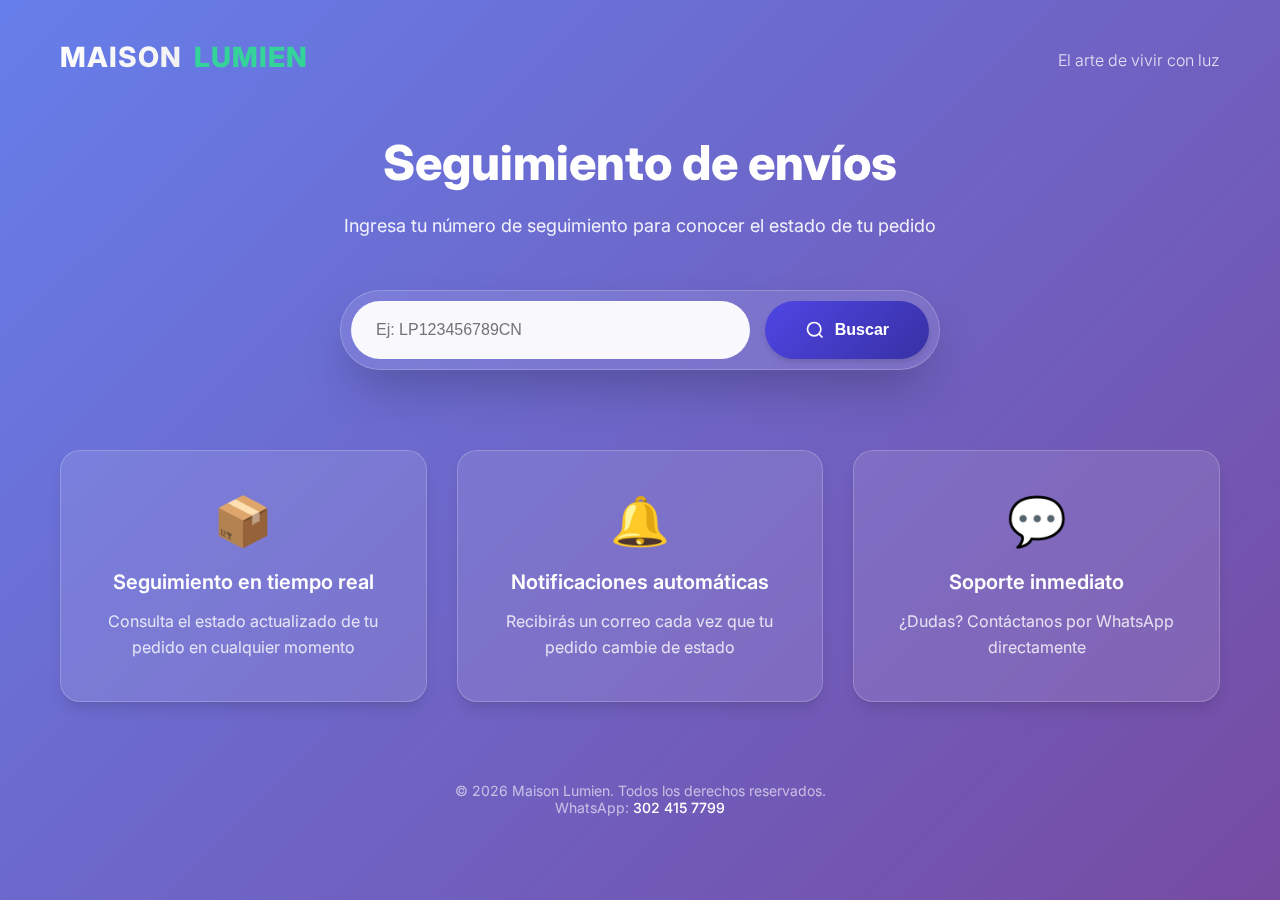
<file: index.html>
<!DOCTYPE html>
<html lang="es">
<head>
    <meta charset="UTF-8">
    <meta name="viewport" content="width=device-width, initial-scale=1.0">
    <title>Maison Lumien - Seguimiento Premium</title>
    <link rel="stylesheet" href="style.css">
    <link href="https://fonts.googleapis.com/css2?family=Inter:wght@300;400;500;600;700;800&display=swap" rel="stylesheet">
</head>
<body>
    <!-- Fondo con gradiente -->
    <div class="bg-gradient"></div>
    
    <!-- Contenedor principal -->
    <div class="container">
        <!-- Logo y título -->
        <div class="header">
            <div class="logo">
                <span class="logo-main">MAISON</span>
                <span class="logo-secondary">LUMIEN</span>
            </div>
            <p class="tagline">El arte de vivir con luz</p>
        </div>
        
        <!-- Hero section -->
        <div class="hero">
            <h1 class="hero-title">Seguimiento de envíos</h1>
            <p class="hero-subtitle">Ingresa tu número de seguimiento para conocer el estado de tu pedido</p>
        </div>
        
        <!-- Formulario de búsqueda -->
        <div class="search-container">
            <div class="search-wrapper">
                <input type="text" class="search-input" id="trackingInput" placeholder="Ej: LP123456789CN" autocomplete="off">
                <button class="search-button" id="searchButton">
                    <svg width="20" height="20" viewBox="0 0 24 24" fill="none" stroke="currentColor" stroke-width="2">
                        <circle cx="11" cy="11" r="8"></circle>
                        <line x1="21" y1="21" x2="16.65" y2="16.65"></line>
                    </svg>
                    Buscar
                </button>
            </div>
        </div>
        
        <!-- Características -->
        <div class="features">
            <div class="feature-card">
                <div class="feature-icon">📦</div>
                <h3>Seguimiento en tiempo real</h3>
                <p>Consulta el estado actualizado de tu pedido en cualquier momento</p>
            </div>
            <div class="feature-card">
                <div class="feature-icon">🔔</div>
                <h3>Notificaciones automáticas</h3>
                <p>Recibirás un correo cada vez que tu pedido cambie de estado</p>
            </div>
            <div class="feature-card">
                <div class="feature-icon">💬</div>
                <h3>Soporte inmediato</h3>
                <p>¿Dudas? Contáctanos por WhatsApp directamente</p>
            </div>
        </div>
        
        <!-- Footer -->
        <div class="footer">
            <p>© 2026 Maison Lumien. Todos los derechos reservados.</p>
            <p>WhatsApp: <a href="https://wa.me/573024157799">302 415 7799</a></p>
        </div>
    </div>
    
    <script src="script.js"></script>
</body>
</html>
</file>
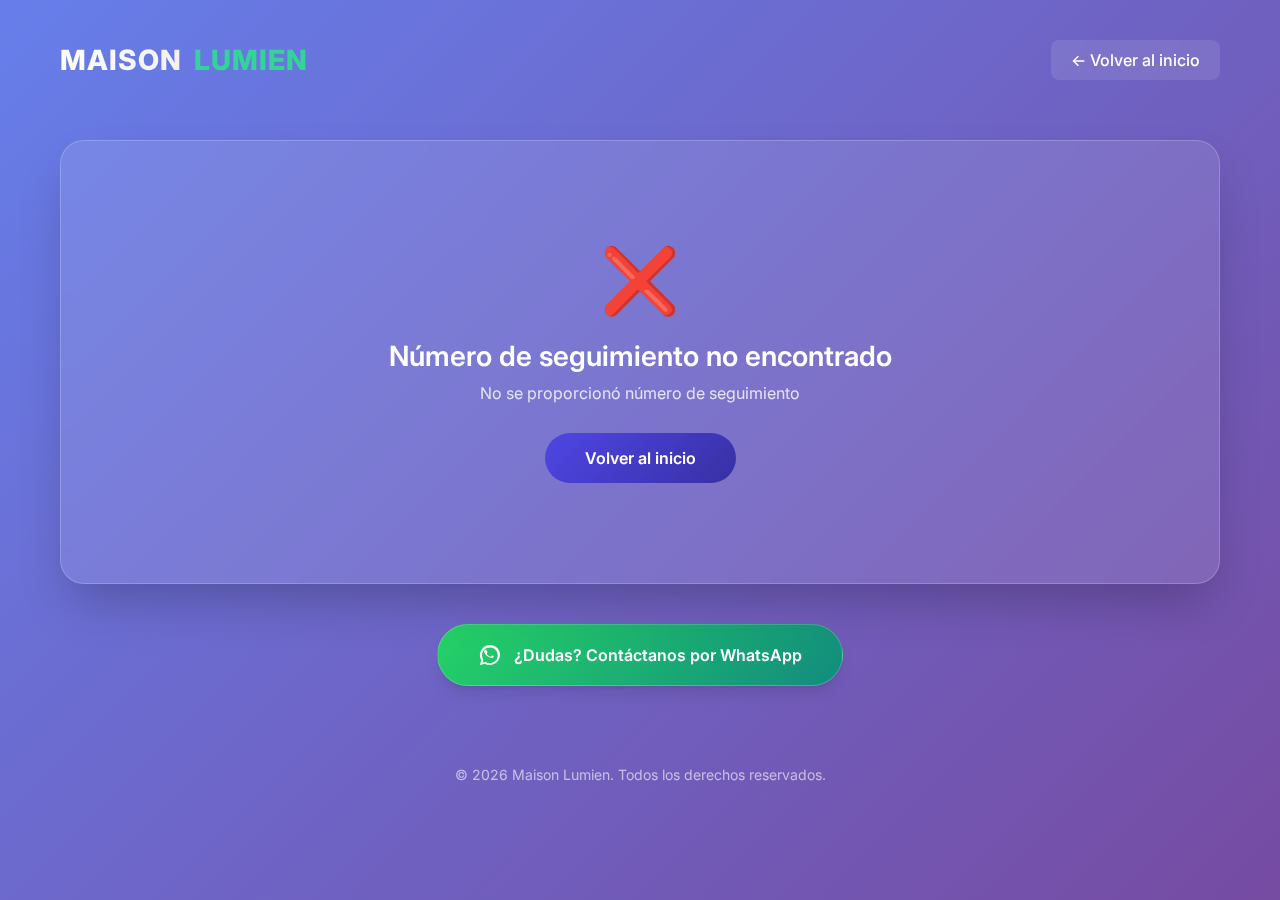
<file: seguimiento.html>
<!DOCTYPE html>
<html lang="es">
<head>
    <meta charset="UTF-8">
    <meta name="viewport" content="width=device-width, initial-scale=1.0">
    <title>Maison Lumien - Seguimiento de pedido</title>
    <link rel="stylesheet" href="style.css">
    <link href="https://fonts.googleapis.com/css2?family=Inter:wght@300;400;500;600;700;800&display=swap" rel="stylesheet">
</head>
<body>
    <!-- Fondo con gradiente -->
    <div class="bg-gradient"></div>
    
    <!-- Contenedor principal -->
    <div class="container">
        <!-- Logo y título -->
        <div class="header">
            <div class="logo">
                <span class="logo-main">MAISON</span>
                <span class="logo-secondary">LUMIEN</span>
            </div>
            <a href="index.html" class="back-link">← Volver al inicio</a>
        </div>
        
        <!-- Estado del envío -->
        <div class="tracking-container" id="trackingContainer">
            <!-- Loading state -->
            <div class="loading-state" id="loadingState">
                <div class="spinner"></div>
                <p>Cargando información de tu pedido...</p>
            </div>
            
            <!-- Error state (oculto por defecto) -->
            <div class="error-state" id="errorState" style="display: none;">
                <div class="error-icon">❌</div>
                <h2>Número de seguimiento no encontrado</h2>
                <p>Verifica que el número ingresado sea correcto</p>
                <a href="index.html" class="back-button">Volver al inicio</a>
            </div>
            
            <!-- Success state (oculto por defecto) -->
            <div class="success-state" id="successState" style="display: none;">
                <!-- Este contenido se llenará dinámicamente con JavaScript -->
            </div>
        </div>
        
        <!-- Soporte WhatsApp -->
        <div class="whatsapp-support">
            <a href="https://wa.me/573024157799" class="whatsapp-button" target="_blank">
                <svg width="24" height="24" viewBox="0 0 24 24" fill="currentColor">
                    <path d="M12.036 2.001C6.409 2.001 1.875 6.534 1.875 12.161c0 1.78.462 3.517 1.337 5.034L2 22l4.88-1.238c1.473.8 3.146 1.23 4.904 1.23 5.627 0 10.16-4.534 10.16-10.161S17.663 2 12.036 2zm.125 18.35c-1.52 0-3.007-.404-4.293-1.158l-.307-.184-2.968.763.79-2.895-.2-.319c-.794-1.269-1.216-2.734-1.216-4.253 0-4.36 3.55-7.91 7.91-7.91s7.91 3.55 7.91 7.91-3.55 7.91-7.91 7.91z"/>
                    <path d="M16.2 13.4c-.3-.1-1.6-.7-1.8-.8-.2-.1-.4-.1-.6.1-.2.2-.6.8-.8 1-.1.2-.3.2-.6.1-.9-.3-1.6-.7-2.2-1.2-.6-.5-1.1-1.1-1.4-1.8-.1-.2 0-.4.1-.5.1-.1.2-.2.3-.3.1-.1.2-.2.2-.3.1-.2.1-.4 0-.6-.1-.1-.6-1.4-.8-1.9-.2-.5-.4-.5-.6-.5h-.5c-.2 0-.4.1-.6.2-.2.2-.7.7-.7 1.7s.8 2.1.9 2.2c.1.1 1.6 2.5 4 3.5 2.4.9 2.4.6 2.8.6.4 0 1.4-.5 1.6-1 .2-.5.2-1 .1-1.1-.1-.1-.2-.1-.5-.2z"/>
                </svg>
                ¿Dudas? Contáctanos por WhatsApp
            </a>
        </div>
        
        <!-- Footer -->
        <div class="footer">
            <p>© 2026 Maison Lumien. Todos los derechos reservados.</p>
        </div>
    </div>
    
    <script src="script.js"></script>
</body>
</html>
</file>
<file: style.css>
/* style.css - Estilo premium para Maison Lumien */

:root {
    --primary: #4F46E5;
    --primary-light: #818CF8;
    --primary-dark: #3730A3;
    --secondary: #10B981;
    --secondary-light: #34D399;
    --secondary-dark: #059669;
    --dark: #1F2937;
    --gray: #6B7280;
    --light: #F3F4F6;
    --white: #FFFFFF;
    --shadow-sm: 0 1px 2px 0 rgba(0, 0, 0, 0.05);
    --shadow-md: 0 4px 6px -1px rgba(0, 0, 0, 0.1), 0 2px 4px -1px rgba(0, 0, 0, 0.06);
    --shadow-lg: 0 10px 15px -3px rgba(0, 0, 0, 0.1), 0 4px 6px -2px rgba(0, 0, 0, 0.05);
    --shadow-xl: 0 20px 25px -5px rgba(0, 0, 0, 0.1), 0 10px 10px -5px rgba(0, 0, 0, 0.04);
    --shadow-2xl: 0 25px 50px -12px rgba(0, 0, 0, 0.25);
}

* {
    margin: 0;
    padding: 0;
    box-sizing: border-box;
}

body {
    font-family: 'Inter', sans-serif;
    min-height: 100vh;
    background: linear-gradient(135deg, #667eea 0%, #764ba2 100%);
    position: relative;
    overflow-x: hidden;
}

.bg-gradient {
    position: fixed;
    top: 0;
    left: 0;
    right: 0;
    bottom: 0;
    background: linear-gradient(135deg, #667eea 0%, #764ba2 100%);
    z-index: -1;
}

.bg-gradient::before {
    content: '';
    position: absolute;
    top: 0;
    left: 0;
    right: 0;
    bottom: 0;
    background: url('data:image/svg+xml,<svg width="60" height="60" viewBox="0 0 60 60" xmlns="http://www.w3.org/2000/svg"><path d="M30 30 L30 30 Z" stroke="rgba(255,255,255,0.1)" stroke-width="1"/></svg>');
    opacity: 0.1;
}

.container {
    max-width: 1200px;
    margin: 0 auto;
    padding: 40px 20px;
    position: relative;
    z-index: 1;
}

/* Header styles */
.header {
    display: flex;
    justify-content: space-between;
    align-items: center;
    margin-bottom: 60px;
}

.logo {
    font-size: 28px;
    font-weight: 800;
    letter-spacing: 1px;
}

.logo-main {
    color: var(--white);
    background: linear-gradient(135deg, #fff 0%, #f0f0f0 100%);
    -webkit-background-clip: text;
    -webkit-text-fill-color: transparent;
    text-shadow: var(--shadow-lg);
}

.logo-secondary {
    color: var(--secondary-light);
    margin-left: 5px;
    text-shadow: var(--shadow-lg);
}

.tagline {
    color: rgba(255,255,255,0.8);
    font-weight: 300;
    font-size: 16px;
    margin-top: 5px;
}

.back-link {
    color: var(--white);
    text-decoration: none;
    font-weight: 500;
    padding: 10px 20px;
    border-radius: 8px;
    background: rgba(255,255,255,0.1);
    backdrop-filter: blur(10px);
    transition: all 0.3s ease;
}

.back-link:hover {
    background: rgba(255,255,255,0.2);
    transform: translateX(-5px);
}

/* Hero section */
.hero {
    text-align: center;
    margin-bottom: 50px;
}

.hero-title {
    font-size: 48px;
    font-weight: 800;
    color: var(--white);
    margin-bottom: 20px;
    text-shadow: var(--shadow-lg);
    line-height: 1.2;
}

.hero-subtitle {
    font-size: 18px;
    color: rgba(255,255,255,0.9);
    max-width: 600px;
    margin: 0 auto;
    line-height: 1.6;
}

/* Search section */
.search-container {
    max-width: 600px;
    margin: 0 auto 80px;
}

.search-wrapper {
    display: flex;
    gap: 15px;
    background: rgba(255,255,255,0.1);
    backdrop-filter: blur(10px);
    padding: 10px;
    border-radius: 50px;
    box-shadow: var(--shadow-2xl);
    border: 1px solid rgba(255,255,255,0.2);
}

.search-input {
    flex: 1;
    padding: 20px 25px;
    border: none;
    border-radius: 40px;
    font-size: 16px;
    font-weight: 400;
    background: rgba(255,255,255,0.95);
    color: var(--dark);
    transition: all 0.3s ease;
}

.search-input:focus {
    outline: none;
    box-shadow: 0 0 0 3px rgba(79, 70, 229, 0.3);
    background: var(--white);
}

.search-button {
    padding: 0 40px;
    border: none;
    border-radius: 40px;
    background: linear-gradient(135deg, var(--primary), var(--primary-dark));
    color: var(--white);
    font-weight: 600;
    font-size: 16px;
    cursor: pointer;
    display: flex;
    align-items: center;
    gap: 10px;
    transition: all 0.3s ease;
    box-shadow: var(--shadow-md);
}

.search-button:hover {
    transform: translateY(-2px);
    box-shadow: var(--shadow-xl);
    background: linear-gradient(135deg, var(--primary-dark), var(--primary));
}

.search-button svg {
    transition: transform 0.3s ease;
}

.search-button:hover svg {
    transform: scale(1.1);
}

/* Features section */
.features {
    display: grid;
    grid-template-columns: repeat(auto-fit, minmax(300px, 1fr));
    gap: 30px;
    margin-bottom: 80px;
}

.feature-card {
    background: rgba(255,255,255,0.1);
    backdrop-filter: blur(10px);
    padding: 40px 30px;
    border-radius: 20px;
    text-align: center;
    transition: all 0.3s ease;
    border: 1px solid rgba(255,255,255,0.2);
    box-shadow: var(--shadow-lg);
}

.feature-card:hover {
    transform: translateY(-10px);
    background: rgba(255,255,255,0.15);
    box-shadow: var(--shadow-2xl);
}

.feature-icon {
    font-size: 48px;
    margin-bottom: 20px;
}

.feature-card h3 {
    color: var(--white);
    font-size: 20px;
    font-weight: 600;
    margin-bottom: 15px;
}

.feature-card p {
    color: rgba(255,255,255,0.8);
    line-height: 1.6;
}

/* Tracking page styles */
.tracking-container {
    background: rgba(255,255,255,0.1);
    backdrop-filter: blur(10px);
    border-radius: 24px;
    padding: 40px;
    margin-bottom: 40px;
    border: 1px solid rgba(255,255,255,0.2);
    box-shadow: var(--shadow-2xl);
}

/* Loading state */
.loading-state {
    text-align: center;
    padding: 60px 20px;
}

.spinner {
    width: 60px;
    height: 60px;
    border: 4px solid rgba(255,255,255,0.1);
    border-top-color: var(--primary);
    border-radius: 50%;
    animation: spin 1s linear infinite;
    margin: 0 auto 20px;
}

@keyframes spin {
    to { transform: rotate(360deg); }
}

.loading-state p {
    color: var(--white);
    font-size: 16px;
}

/* Error state */
.error-state {
    text-align: center;
    padding: 60px 20px;
}

.error-icon {
    font-size: 64px;
    margin-bottom: 20px;
}

.error-state h2 {
    color: var(--white);
    font-size: 28px;
    font-weight: 600;
    margin-bottom: 10px;
}

.error-state p {
    color: rgba(255,255,255,0.8);
    margin-bottom: 30px;
}

.back-button {
    display: inline-block;
    padding: 15px 40px;
    background: linear-gradient(135deg, var(--primary), var(--primary-dark));
    color: var(--white);
    text-decoration: none;
    border-radius: 40px;
    font-weight: 600;
    transition: all 0.3s ease;
}

.back-button:hover {
    transform: translateY(-2px);
    box-shadow: var(--shadow-xl);
}

/* Success state (tracking info) */
.tracking-header {
    margin-bottom: 40px;
    padding-bottom: 30px;
    border-bottom: 2px solid rgba(255,255,255,0.2);
}

.tracking-number {
    font-size: 24px;
    font-weight: 700;
    color: var(--white);
    margin-bottom: 10px;
}

.tracking-number span {
    color: var(--secondary-light);
    font-weight: 400;
    font-size: 14px;
    margin-left: 10px;
    background: rgba(255,255,255,0.1);
    padding: 5px 10px;
    border-radius: 20px;
}

.cliente-info {
    color: rgba(255,255,255,0.8);
    font-size: 16px;
}

/* Timeline */
.timeline {
    margin-bottom: 40px;
}

.timeline-item {
    display: flex;
    gap: 20px;
    margin-bottom: 30px;
    position: relative;
}

.timeline-item:last-child {
    margin-bottom: 0;
}

.timeline-item:not(:last-child)::before {
    content: '';
    position: absolute;
    left: 20px;
    top: 40px;
    bottom: -20px;
    width: 2px;
    background: linear-gradient(to bottom, rgba(255,255,255,0.3), transparent);
}

.timeline-icon {
    width: 40px;
    height: 40px;
    background: linear-gradient(135deg, var(--primary), var(--primary-dark));
    border-radius: 50%;
    display: flex;
    align-items: center;
    justify-content: center;
    color: var(--white);
    font-size: 20px;
    position: relative;
    z-index: 2;
}

.timeline-content {
    flex: 1;
    background: rgba(255,255,255,0.1);
    padding: 20px;
    border-radius: 12px;
    border: 1px solid rgba(255,255,255,0.2);
}

.timeline-date {
    color: rgba(255,255,255,0.7);
    font-size: 14px;
    margin-bottom: 5px;
}

.timeline-title {
    color: var(--white);
    font-weight: 600;
    font-size: 16px;
    margin-bottom: 5px;
}

.timeline-desc {
    color: rgba(255,255,255,0.8);
    font-size: 14px;
}

/* Envío info */
.envio-info {
    background: rgba(255,255,255,0.1);
    padding: 30px;
    border-radius: 16px;
    border: 1px solid rgba(255,255,255,0.2);
}

.info-grid {
    display: grid;
    grid-template-columns: repeat(auto-fit, minmax(200px, 1fr));
    gap: 20px;
    margin-top: 20px;
}

.info-item {
    display: flex;
    flex-direction: column;
    gap: 5px;
}

.info-label {
    color: rgba(255,255,255,0.7);
    font-size: 12px;
    text-transform: uppercase;
    letter-spacing: 1px;
}

.info-value {
    color: var(--white);
    font-size: 16px;
    font-weight: 600;
}

/* WhatsApp support */
.whatsapp-support {
    text-align: center;
    margin: 40px 0;
}

.whatsapp-button {
    display: inline-flex;
    align-items: center;
    gap: 12px;
    background: linear-gradient(135deg, #25D366, #128C7E);
    color: var(--white);
    text-decoration: none;
    padding: 18px 40px;
    border-radius: 50px;
    font-weight: 600;
    font-size: 16px;
    transition: all 0.3s ease;
    box-shadow: var(--shadow-lg);
    border: 1px solid rgba(255,255,255,0.2);
}

.whatsapp-button:hover {
    transform: translateY(-3px);
    box-shadow: var(--shadow-2xl);
    background: linear-gradient(135deg, #128C7E, #25D366);
}

/* Footer */
.footer {
    text-align: center;
    color: rgba(255,255,255,0.6);
    font-size: 14px;
    margin-top: 80px;
}

.footer a {
    color: var(--white);
    text-decoration: none;
    font-weight: 500;
}

.footer a:hover {
    text-decoration: underline;
}

/* Responsive */
@media (max-width: 768px) {
    .hero-title {
        font-size: 36px;
    }
    
    .search-wrapper {
        flex-direction: column;
        border-radius: 20px;
    }
    
    .search-button {
        padding: 15px;
    }
    
    .features {
        grid-template-columns: 1fr;
    }
    
    .header {
        flex-direction: column;
        gap: 20px;
        text-align: center;
    }
    
    .tracking-container {
        padding: 20px;
    }
    
    .timeline-item {
        flex-direction: column;
        align-items: flex-start;
    }
    
    .timeline-item:not(:last-child)::before {
        left: 20px;
        top: 40px;
        bottom: -10px;
    }
}

/* Animaciones */
@keyframes fadeIn {
    from {
        opacity: 0;
        transform: translateY(20px);
    }
    to {
        opacity: 1;
        transform: translateY(0);
    }
}

.container {
    animation: fadeIn 0.6s ease-out;
}

.tracking-container {
    animation: fadeIn 0.6s ease-out 0.2s both;
}
</file>
